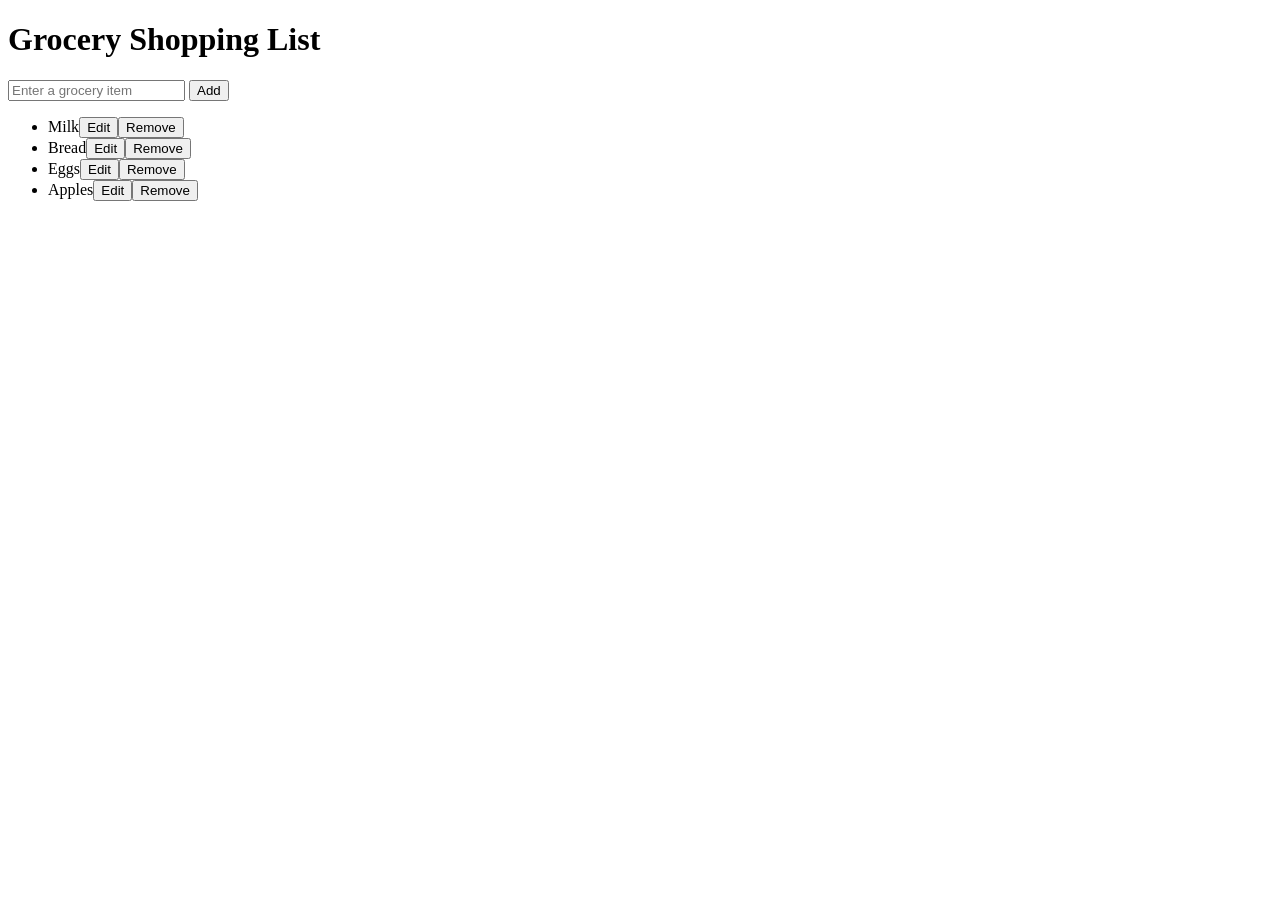
<file: arrays/index.html>
<!DOCTYPE html>

<html lang="en">

  <head>

    <!-- Tell the browser which character encoding the document uses. -->
    <meta charset="UTF-8">

    <!-- Make the page responsive on different screen sizes. -->
    <meta name="viewport" content="width=device-width, initial-scale=1.0">

    <!-- Set the text shown in the browser tab. -->
    <title>Grocery Shopping List </title>

    <!-- Connect the HTML document to our CSS file. -->
    <link rel="stylesheet" href="style.css">

  </head>

  <body>

    <!-- Identify the purpose of the application. -->
    <h1>Grocery Shopping List</h1>

    <!-- Provides a place for the user to enter a grocery item -->
    <input 
      id="groceryInput"
      type="text"
      placeholder="Enter a grocery item"
    >

    <!-- Provide a control for adding the entered item. -->
    <button id="addButton">Add</button>

    <!-- Provide a container where JavaScript will display grocery items -->
    <ul id="groceryList"></ul>

    <script src="script.js"></script>
    
  </body>

</html>
</file>
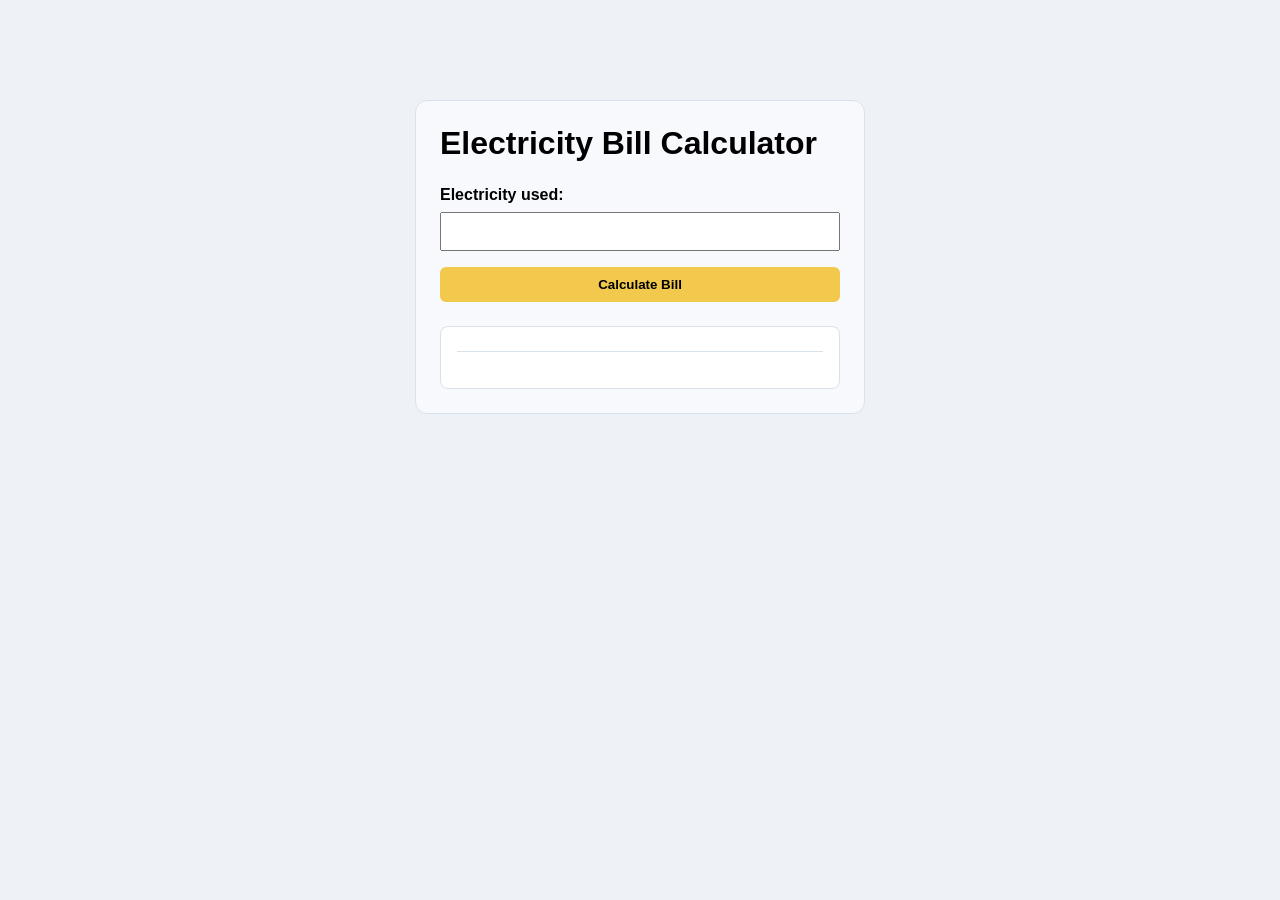
<file: functions/index.html>
<!DOCTYPE html>

<html lang="en">

  <head>

    <meta charset="UTF-8">
    <meta name="viewport" content="width=device-width, initial-scale=1.0">
    
    <title>Electricity Bill Calculator</title>

    <link rel="stylesheet" href="style.css">

  </head>

  <body>

    <main>

      <h1>Electricity Bill Calculator</h1>
      
      <!-- Electricity input -->
      <label for="">Electricity used: </label>

      <input 
        type="number"
        id="electricity"
        min="0"
      >
     
      <!-- Calculation action -->
      <button id="calculateButton">Calculate Bill</button>


      <!-- Results output -->
      <div id="result">

        <p id="electricityResult"></p>

        <p id="tierOneResult"></p>

        <p id="tierTwoResult"></p>

        <p id="tierThreeResult"></p>

        <p id="totalResult"></p>

      </div>

    </main>

    <script src="script.js"></script>

  </body>

</html>
</file>
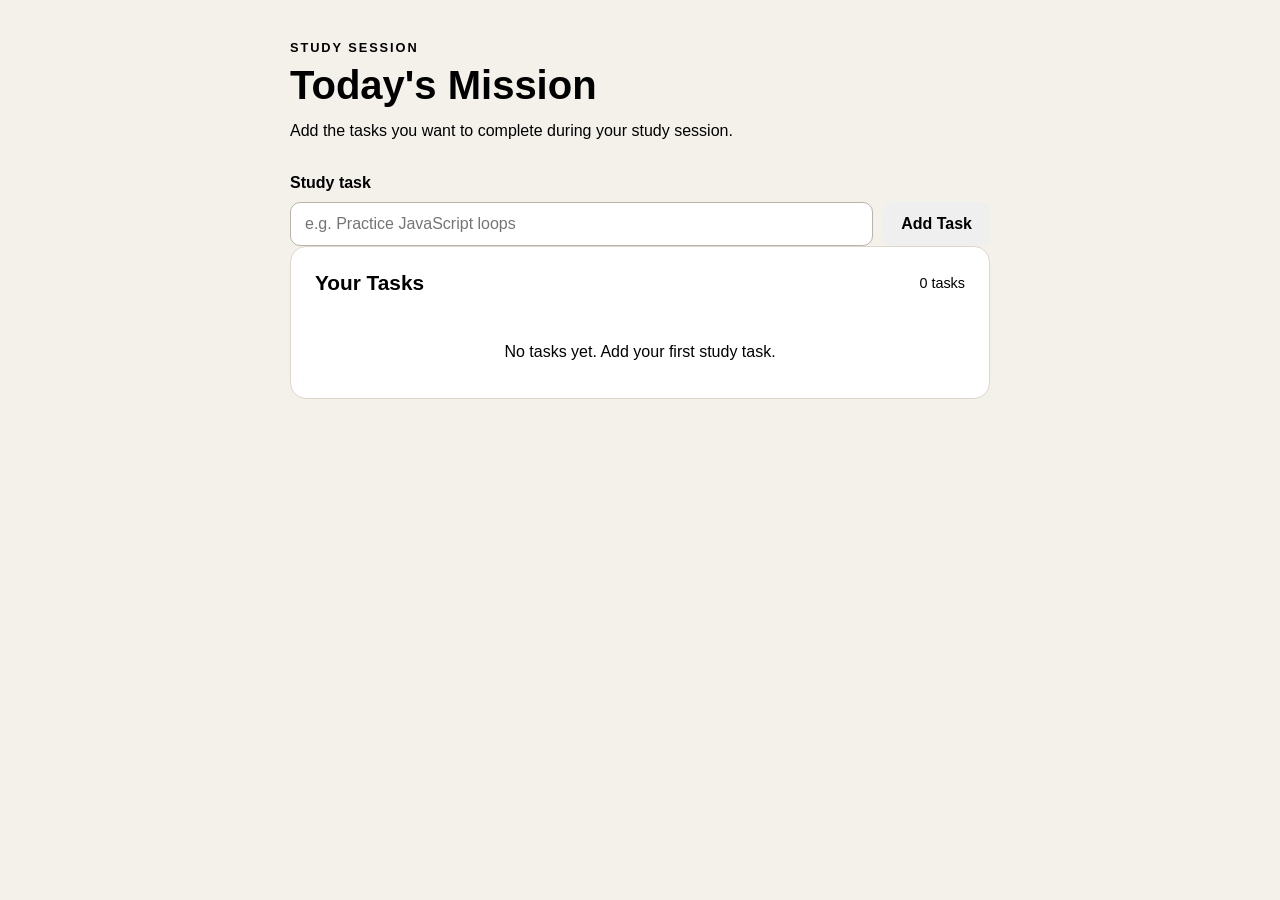
<file: loops/index.html>
<!DOCTYPE html>

<html lang="en">

  <head>

    <meta charset="UTF-8">
    <meta name="viewport" content="width=device-width, initial-scale=1.0">
  
    <title>Study Session Tracker</title>
    
    <link rel="stylesheet" href="style.css">

  </head>

  <body>
    
    <main class="app">

      <header class="app-header">

        <p class="eyebrow">STUDY SESSION</p>

        <h1>Today's Mission</h1>

        <p class="subtitle">
          Add the tasks you want to complete during your study session.
        </p>

      </header>

      <section class="task-input-sction">

        <form id="task-form">
          
          <label for="task-input">Study task</label>

          <div class="input-group">

            <input
              type="text"
              id="task-input"
              placeholder="e.g. Practice JavaScript loops"
              autocomplete="off"
            >

            <button type="submit">Add Task</button>

          </div>

        </form>

      </section>

      <section class="task-section">

        <div class="task-section-header">
          
          <h2>Your Tasks</h2>

          <span id="task-count">0 tasks</span>

        </div>
        
        <ul id="task-list"></ul>

        <p id="empty-message">No tasks yet. Add your first study task.</p>

      </section>

    </main>

    <script src="script.js"></script>
  
  </body>

</html>
</file>
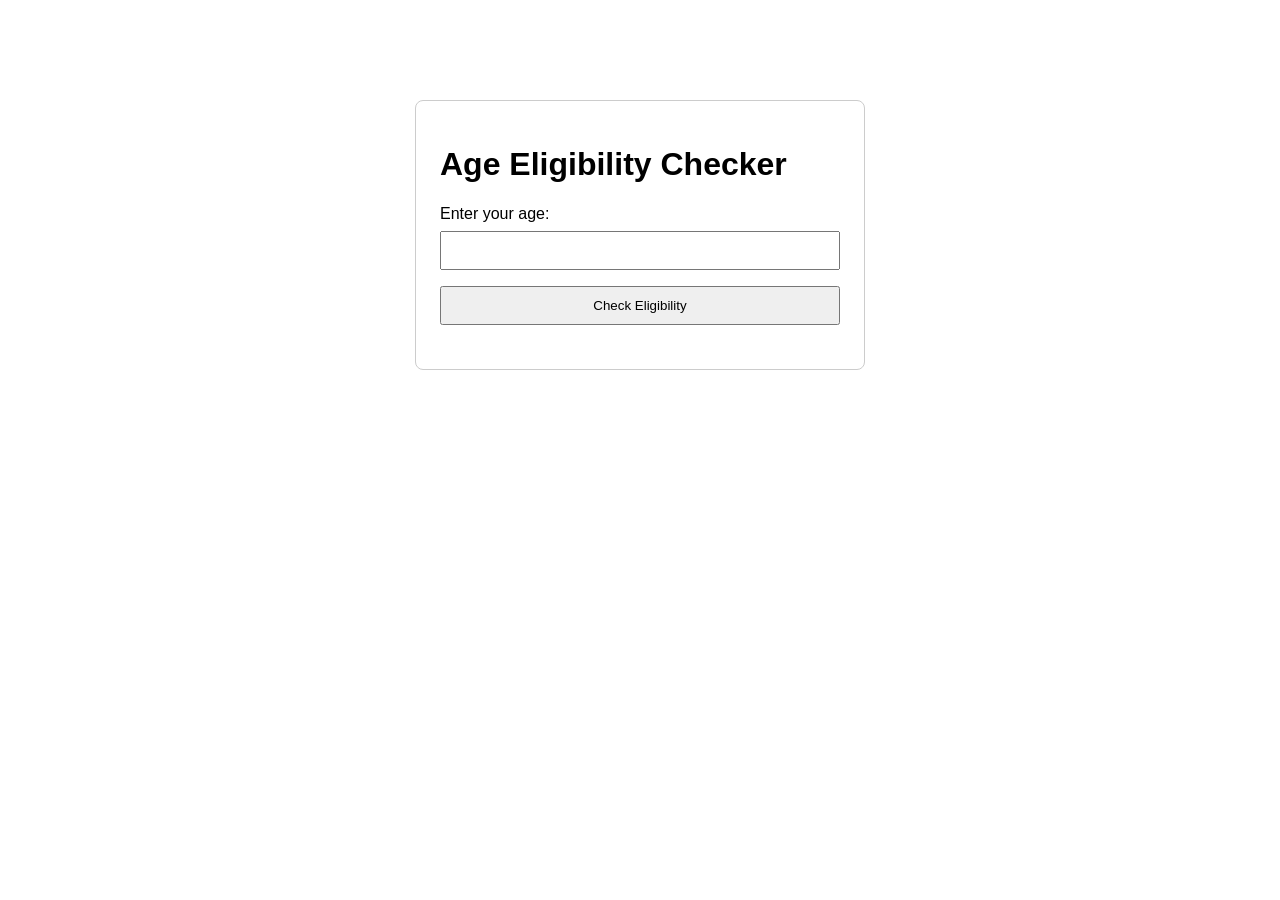
<file: archive/age-eligibility-checker/index.html>
<!DOCTYPE html>

<html lang="en">

  <head>

  <meta charset="UTF-8">
  <meta name="viewport" content="width=device-width, initial-scale=1.0">
  
  <title>Age Eligibility Checker</title>

  <link rel="stylesheet" href="style.css">

  </head>

  <body>

    <main class="container">

      <h1>Age Eligibility Checker</h1>

      <label for="age">Enter your age:</label>

      <!-- INPUT -->
      <input
        type="number"
        id="age"
        min="0"
      >

      <!-- ACTION -->
      <button id="checkButton">Check Eligibility</button>

      <!-- OUTPUT -->
      <p id="result"></p>

    </main>

    <script src="script.js"></script>

  </body>

</html>
</file>
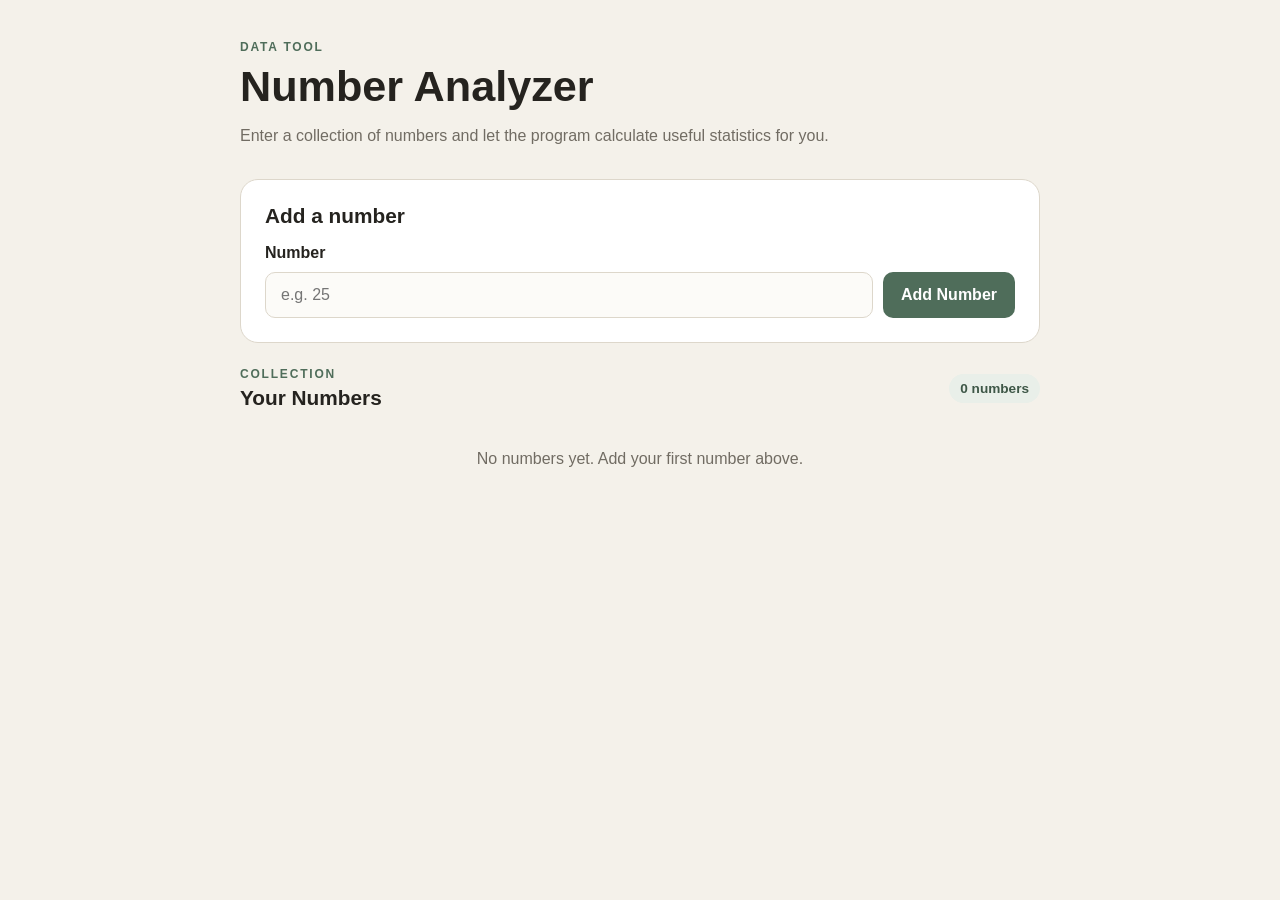
<file: archive/number-analyzer/index.html>
<!DOCTYPE html>

<html lang="en">

  <head>

    <meta charset="UTF-8">
    <meta name="viewport" content="width=device-width, initial-scale=1.0">
  
    <title>Number Analyzer</title>

    <link rel="stylesheet" href="style.css">

  </head>

  <body>

    <main class="app">

      <header class="app-header">

        <p class="eyebrow">DATA TOOL</p>

        <h1>Number Analyzer</h1>

        <p class="intro">
          Enter a collection of numbers and let the program
          calculate useful statistics for you.
        </p>

      </header>

      <section class="input-panel" aria-labelledby="input-heading">

        <h2 id="input-heading">Add a number</h2>

        <form id="number-form">
        
          <label for="number-input">
            Number
          </label>

          <div class="input-group">

            <input 
              type="number"
              id="number-input"
              placeholder="e.g. 25"
              required
            >

            <button type="submit">
              Add Number
            </button>

          </div>

        </form>

      </section>

      <section class="number-panel" aria-labelledby="numbers-heading">

        <div class="section-heading">

          <div>

            <p class="section-label">COLLECTION</p>

            <h2 id="numbers-heading">Your Numbers</h2>

          </div>

          <output id="number-count">
            0 numbers
          </output>

        </div>

        <ol id="number-list"></ol>

        <p id="empty-message">
          No numbers yet. Add your first number above.
        </p>

      </section>

    </main>

    <script src="script.js"></script>

  </body>

</html>
</file>
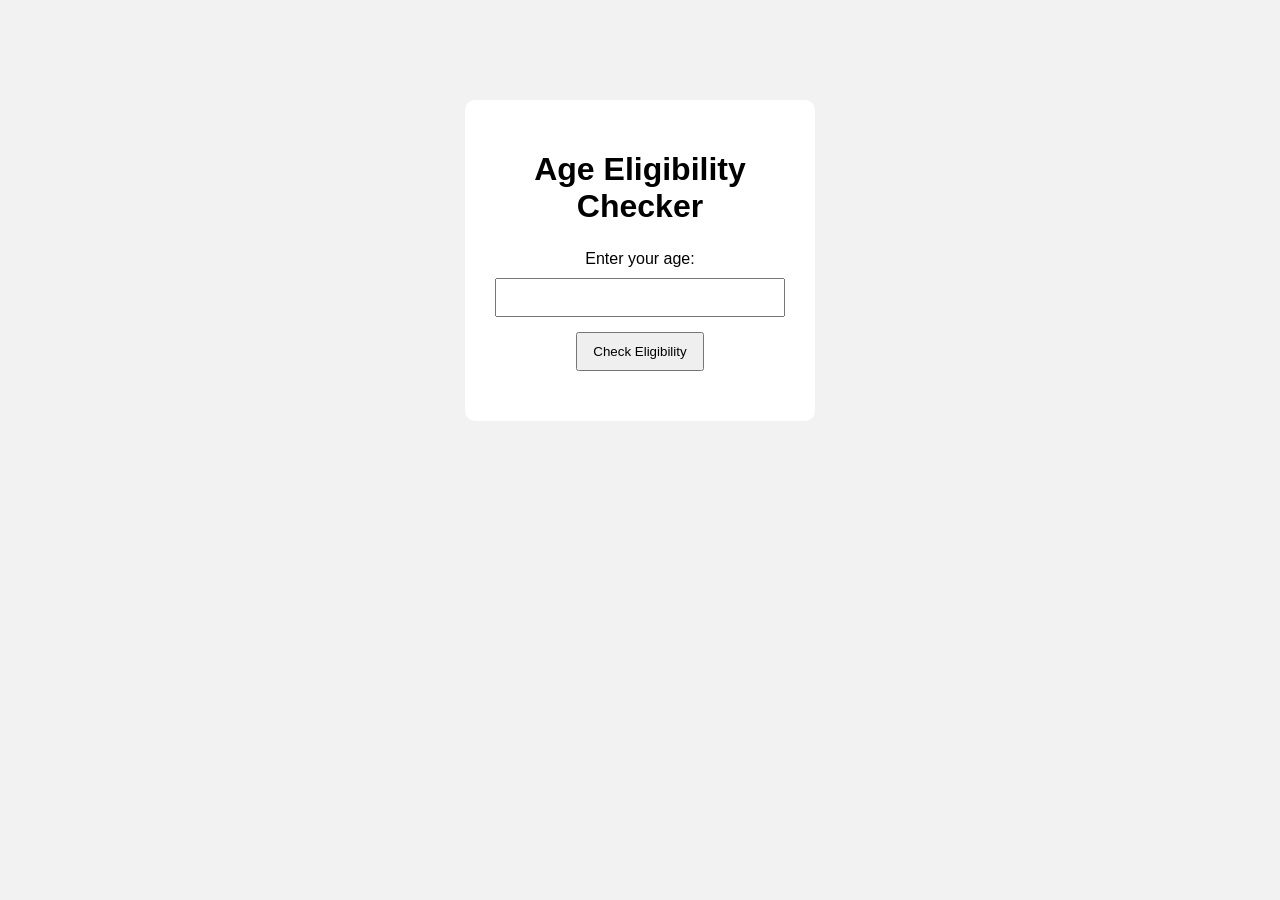
<file: conditionals/01-age-eligibility-checker/index.html>
<!DOCTYPE html>

<html lang="en">

  <head>
    <meta charset="UTF-8">
    <meta name="viewport" content="width=device-width, initial-scale=1.0">
  
    <title>Age Eligibility Checker</title>

    <link rel="stylesheet" href="style.css">
  </head>

  <body>
    
    <main class="container">

      <h1>Age Eligibility Checker</h1>

      <label for="age">Enter your age: </label>

      <input
        type="number"
        id="age"
        min="0"
      >

      <button id="checkButton">Check Eligibility</button>

      <p id="result"></p>

    </main>

    <script src="script.js"></script>
  
  </body>

</html>
</file>
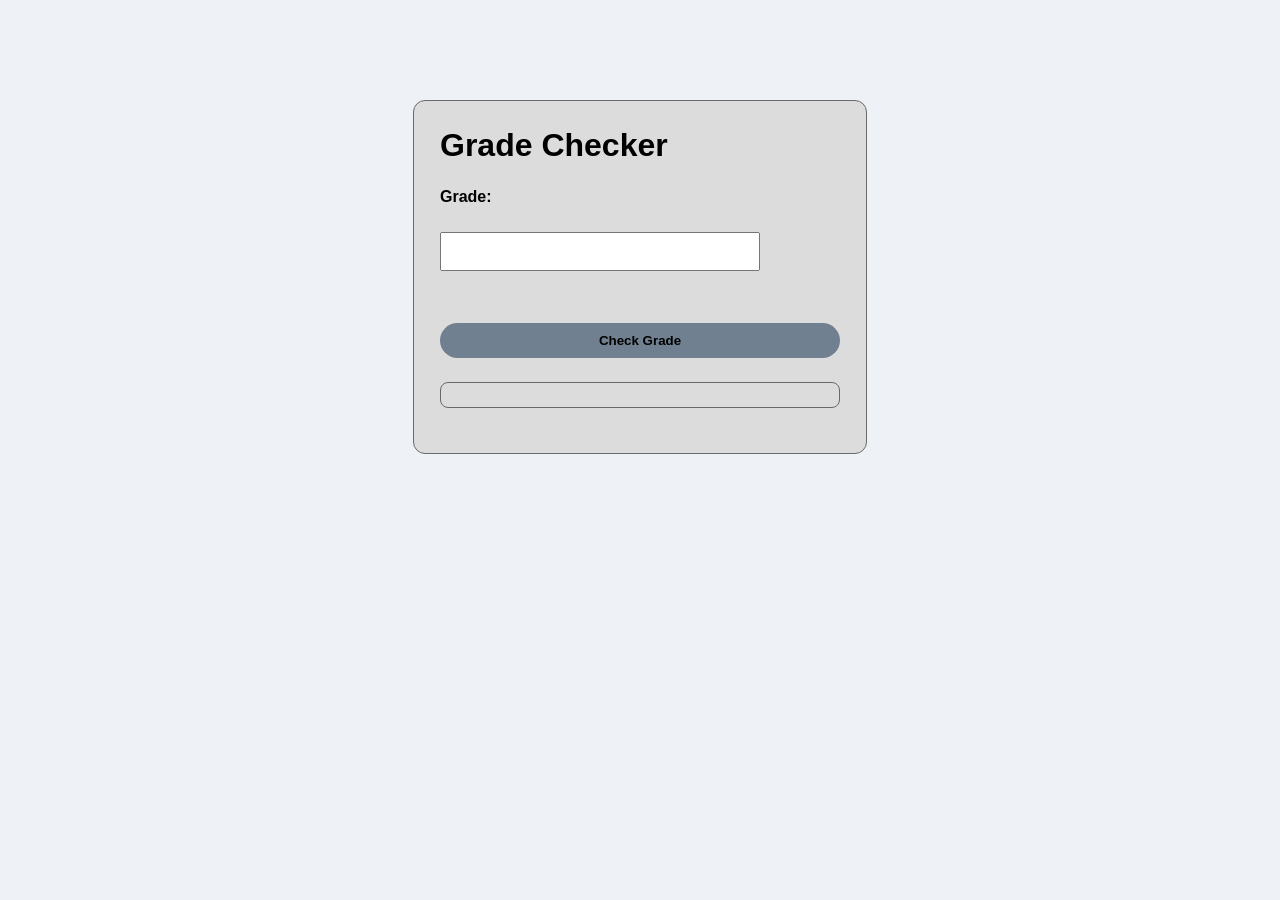
<file: conditionals/02-grade-checker/index.html>
<!DOCTYPE html>

<html lang="en">

  <head>
    <meta charset="UTF-8">
    <meta name="viewport" content="width=device-width, initial-scale=1.0">

    <title>Grade Checker</title>

    <link rel="stylesheet" href="styles.css">

  </head>

  <body>

    <main>
      
      <h1 class="heading">Grade Checker</h1>
    
      <!-- INPUT -->
      <label for="gradeInput">Grade:</label><br><br>
      <input 
        type="number" 
        id="gradeInput"
        min="0" 
        max="100"
      >
      
      <br><br>
      <!-- EVALUATION  -->
      <button id="checkButton">Check Grade</button>
    
      <!-- RESULTS -->
      <p id="gradeResult"></p>

    </main>

    <script src="script.js"></script>
   
  </body>

</html>
</file>
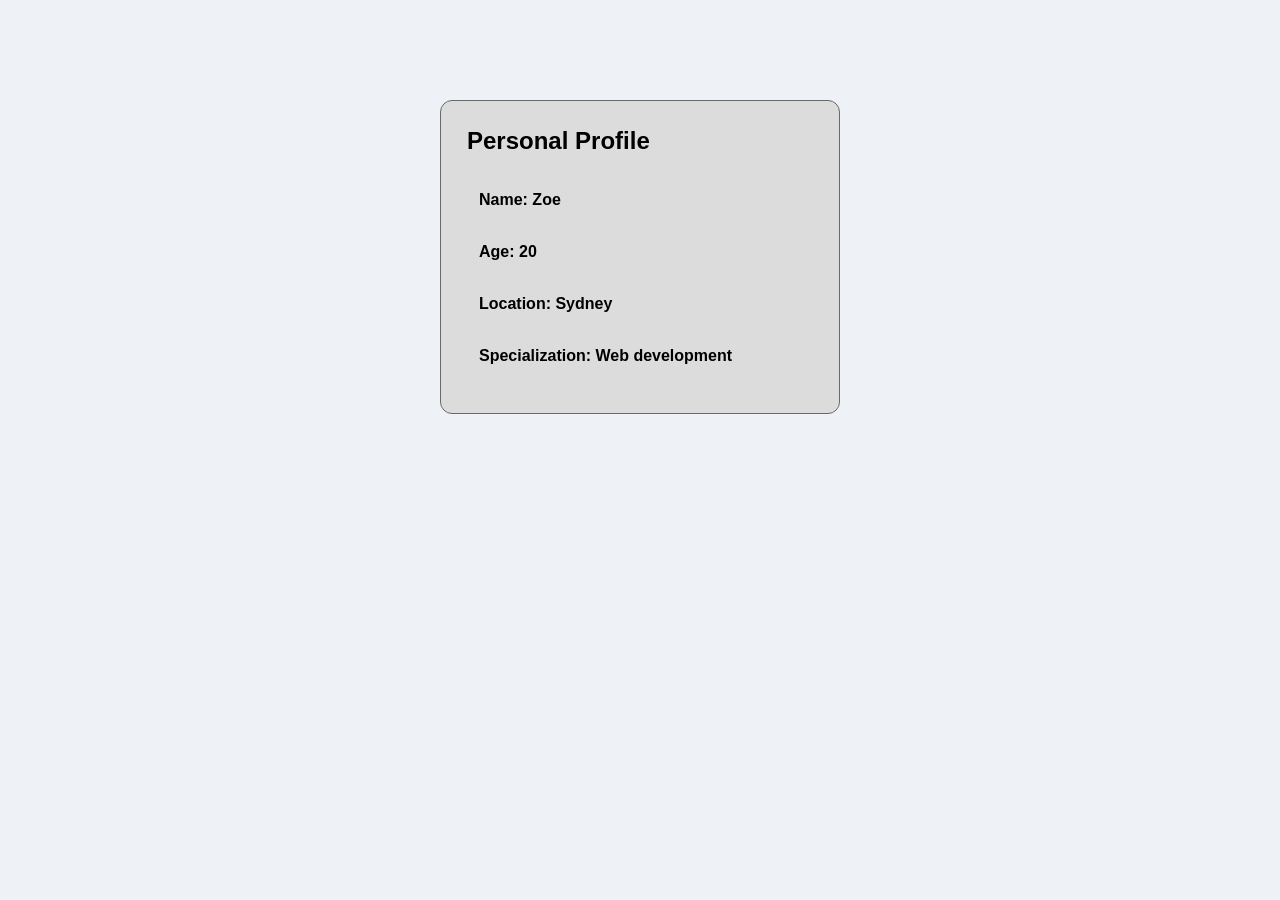
<file: variables/01-profile-card/index.html>
<!DOCTYPE html>

<html lang="en">

  <head>
    <meta charset="UTF-8">
    <meta name="viewport" content="width=device-width, initial-scale=1.0">

    <title>Personal Profile Card</title>

    <link rel="stylesheet" href="style.css">

  </head>

  <body>

    <main>

      <article>
        <h1>Personal Profile</h1>

        <p>Name: <span id="profileName"></span></p>
        <p>Age: <span id="profileAge"></span></p>
        <p>Location: <span id="profileLocation"></span></p>
        <p>Specialization: <span id="profileSpecialization"></span></p>
      </article>

    </main>

    <script src="script.js"></script>
   
  </body>

</html>
</file>
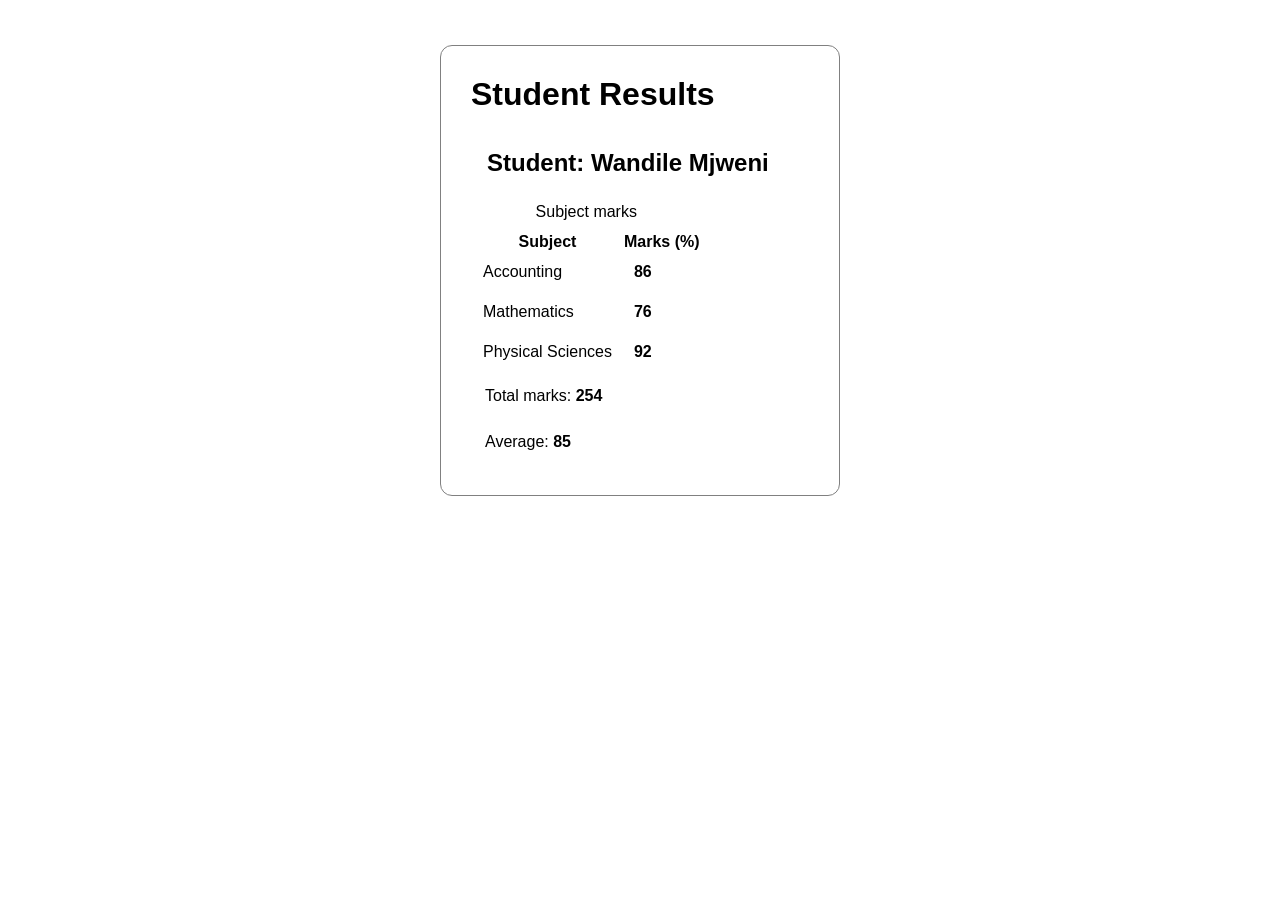
<file: variables/02-student-results/index.html>
<!DOCTYPE html>

<html lang="en">

  <head>
    <meta charset="UTF-8">
    <meta name="viewport" content="width=device-width, initial-scale=1.0">

    <title>Students Results</title>

    <link rel="stylesheet" href="style.css">

  </head>

  <body>

    <h1>Student Results</h1>

    <h2>Student: <span id="student-name"></span></h2>

    <table>

      <caption>Subject marks</caption>

      <thead>
        <tr>
          <th scope="col">Subject</th>
          <th scope="col">Marks (&#x25;)</th>
        </tr>
      </thead>

      <tbody>
        <tr>
          <td>Accounting</td>
          <td><span id="subject-1-marks"></span></td>
        </tr>

        <tr>
          <td>Mathematics</td>
          <td><span id="subject-2-marks"></span></td>
        </tr>

        <tr>
          <td>Physical Sciences</td>
          <td><span id="subject-3-marks"></span></td>
        </tr>        
      </tbody>

    </table>

    <p>Total marks: <span id="total-marks"></span></p>

    <p>Average: <span id="student-average"></span></p>

    <script src="script.js"></script>
   
  </body>

</html>
</file>
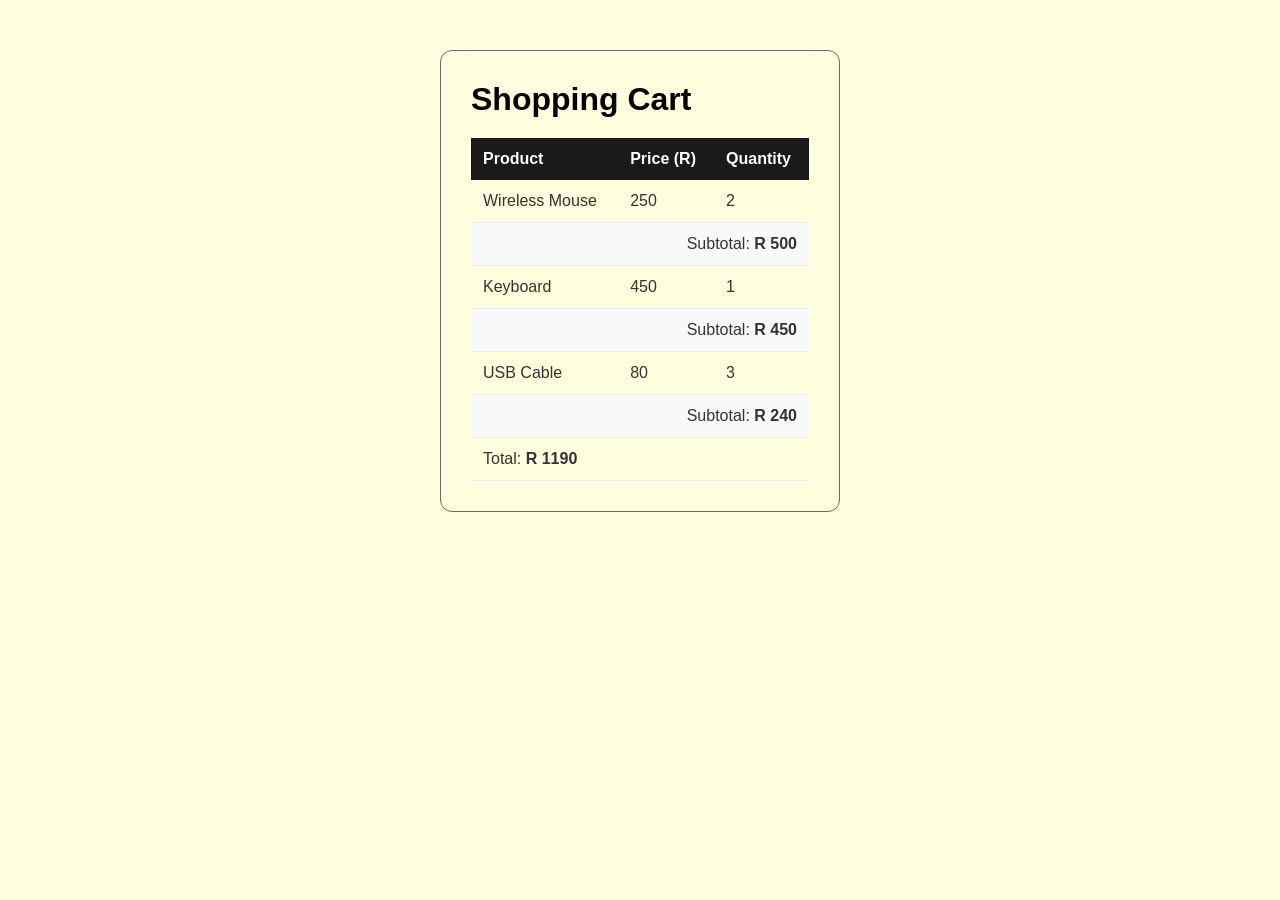
<file: variables/03-shopping-cart-total/index.html>
<!DOCTYPE html>

<html lang="en">

  <head>
    <meta charset="UTF-8">
    <meta name="viewport" content="width=device-width, initial-scale=1.0">

    <title>Shopping Cart</title>

    <link rel="stylesheet" href="style.css">

  </head>

  <body>

    <h1>Shopping Cart</h1>

    <table>

      <thead>
        <tr>
          <th>Product</th>
          <th>Price (R)</th>
          <th>Quantity </th>
        </tr>
      </thead>

      <tbody>

        <tr>
          <td id="product-1-name"></td>
          <td id="product-1-price"></td>
          <td id="product-1-quantity"></td>
        </tr>

        <tr>
          <td class="subtotal" colspan="3">Subtotal: <span id="product-1-subtotal"></span></td>
        </tr>

        <tr>
          <td id="product-2-name"></td>
          <td id="product-2-price"></td>
          <td id="product-2-quantity"></td>
        </tr>

        <tr>
          <td class="subtotal" colspan="3">Subtotal: <span id="product-2-subtotal"></span></td>
        </tr>

        <tr>
          <td id="product-3-name"></td>
          <td id="product-3-price"></td>
          <td id="product-3-quantity"></td>
        </tr>

        <tr>
          <td class="subtotal" colspan="3">Subtotal: <span id="product-3-subtotal"></span>
          </td>
        </tr>      
      
      </tbody>

      <tfoot>
        <tr>
        <td colspan="3"> Total: <span id="cart-total" ></span></td>
        </tr>
      </tfoot>

    </table>

    <script src="script.js"></script>
   
  </body>

</html>
</file>
<file: arrays/style.css>
/* Animate a grocery item when the user tries to add a duplicate. */
.shake {
  animation: shake 0.4s;
}

/* Define the movement used by the shake animation. */
@keyframes shake {
  0% {
    transform: translateX(0);
  }

  25% {
    transform: translateX(-6px);
  }

  50% {
    transform: translateX(6px);
  }

  75% {
    transform: translateX(-6px);
  }

  100% {
    transform: translateX(0);
  }
}
</file>
<file: functions/style.css>
/* Set the basic page appearance. */
body {
  margin: 0;
  font-family: Arial, sans-serif;
  background-color: #eef2f7;
}

/* Center the calculator and give it space. */
main {
  max-width: 400px;
  margin: 100px auto;
  padding: 24px;
  background-color: #f7f9fc;
  border: 1px solid #d9e2ec;
  border-radius: 12px;
}

/* Style the electricity input. */
#electricity {
  display: block;
  width: 100%;
  box-sizing: border-box;
  padding: 10px;
  margin-top: 8px;
  margin-bottom: 16px;
}

/* Highlight the electricity input when it is focused. */
#electricity:focus {
  outline: 2px solid #f2c94c;
  outline-offset: 2px;
}

/* Style the calculate button. */
#calculateButton {
  width: 100%;
  padding: 10px;
  cursor: pointer;
  background-color: #f2c94c;
  border: none;
  border-radius: 6px;
  font-weight: bold;
}

/* Change the button appearance when the pointer hovers over it. */
#calculateButton:hover {
  background-color: #e0b93f;
}

/* Style the calculator heading. */
h1 {
  margin-top: 0;
  margin-bottom: 24px;
}

/* Style the input label. */
label {
  font-weight: bold;
}

/* Style the billing result area. */
#result {
  margin-top: 24px;
  padding: 16px;
  background-color: #ffffff;
  border: 1px solid #d9e2ec;
  border-radius: 8px;
  line-height: 1.6;
}

/* Emphasize the final bill amount. */
#totalResult {
  margin-top: 16px;
  padding-top: 12px;
  border-top: 1px solid #d9e2ec;
  font-size: 1.2rem;
  font-weight: bold;
}

/* Add spacing between billing result lines. */
#result p {
    margin: 8px 0;
}
</file>
<file: loops/style.css>
* {
    box-sizing: border-box;
    margin: 0;
    padding: 0;
}

body {
    font-family: Arial, sans-serif;
    min-height: 100vh;
    padding: 40px 20px;
    background: #f4f1ea;
}

.app {
    width: 100%;
    max-width: 700px;
    margin: 0 auto;
}

.app-header {
    margin-bottom: 30px;
}

.eyebrow {
    font-size: 0.8rem;
    font-weight: bold;
    letter-spacing: 0.15em;
    margin-bottom: 8px;
}

h1 {
    font-size: 2.5rem;
    margin-bottom: 10px;
}

.subtitle {
    max-width: 550px;
    line-height: 1.6;
}

.task-input-section {
    padding: 24px;
    margin-bottom: 25px;
    background: white;
    border: 1px solid #ddd7cb;
    border-radius: 16px;
}

label {
    display: block;
    font-weight: bold;
    margin-bottom: 10px;
}

.input-group {
    display: flex;
    gap: 10px;
}

input {
    flex: 1;
    padding: 12px 14px;
    border: 1px solid #bbb4a8;
    border-radius: 10px;
    font-size: 1rem;
}

input:focus {
    outline: 2px solid #777;
    outline-offset: 2px;
}

button {
    padding: 12px 18px;
    border: none;
    border-radius: 10px;
    font-size: 1rem;
    font-weight: bold;
    cursor: pointer;
}

button:hover {
    opacity: 0.85;
}

.task-section {
    padding: 24px;
    background: white;
    border: 1px solid #ddd7cb;
    border-radius: 16px;
}

.task-section-header {
    display: flex;
    justify-content: space-between;
    align-items: center;
    margin-bottom: 20px;
}

h2 {
    font-size: 1.3rem;
}

#task-count {
    font-size: 0.9rem;
}

#task-list {
    list-style: none;
}

#task-list li {
    padding: 14px 0;
    border-bottom: 1px solid #e5e0d7;
}

#task-list li:last-child {
    border-bottom: none;
}

#empty-message {
    line-height: 1.5;
    text-align: center;
    padding: 25px 0 10px;
}

@media (max-width: 600px) {
    .input-group {
        flex-direction: column;
    }

    button {
        width: 100%;
    }

    h1 {
        font-size: 2rem;
    }
}
</file>
<file: archive/age-eligibility-checker/style.css>
/* Page foundations */
body {
  margin: 0;
  font-family: Arial, sans-serif;
}

.container {
  max-width: 400px;
  margin: 100px auto;
  padding: 24px;
  border: 1px solid #ccc;
  border-radius: 8px;  
}

/* Make the form usable */

/* Style the age input. */
#age {
  display: block;
  width: 100%;
  box-sizing: border-box;
  padding: 10px;
  margin-top: 8px;
  margin-bottom: 16px;
}

/* Style the check button. */
#checkButton {
  width: 100%;
  padding: 10px;
  cursor: pointer;
}

/* Style the result message. */
#result {
    margin-top: 20px;
    font-weight: bold;
}
</file>
<file: archive/number-analyzer/style.css>
* {
  box-sizing: border-box;
  margin: 0;
  padding: 0;
}

:root {
  --page-bg: #f4f1ea;
  --surface: #ffffff;
  --text: #25231f;
  --muted-text: #716c63;
  --border: #ddd7cb;
  --accent: #4f6d5a;
  --accent-dark: #3e5747;
  --soft-accent: #e9efe9;
}

body {
  font-family: Arial, sans-serif;
  min-height: 100vh;
  padding: 40px 20px;
  background: var(--page-bg);
  color: var(--text);
}

.app {
  width: 100%;
  max-width: 800px;
  margin: 0 auto;
}

.app-header {
  margin-bottom: 30px;
}

.eyebrow,
.section-label {
  font-size: 0.75rem;
  font-weight: bold;
  letter-spacing: 0.15em;
  color: var(--accent);
}

.eyebrow {
  margin-bottom: 8px;
}

h1 {
  font-size: 2.7rem;
  margin-bottom: 12px;
}

h2 {
  font-size: 1.3rem;
}

.intro {
  max-width: 600px;
  color: var(--muted-text);
  line-height: 1.6;
}

.input-panel,
.numbers-panel,
.analysis-panel {
  background: var(--surface);
  border: 1px solid var(--border);
  border-radius: 18px;
  padding: 24px;
}

.input-panel {
  margin-bottom: 24px;
}

.input-panel h2 {
  margin-bottom: 16px;
}

label {
  display: block;
  font-weight: bold;
  margin-bottom: 10px;
}

.input-group {
  display: flex;
  gap: 10px;
}

input {
  flex: 1;
  padding: 13px 15px;
  border: 1px solid var(--border);
  border-radius: 10px;
  font-size: 1rem;
  background: #fcfbf8;
}

input:focus {
  outline: 2px solid var(--accent);
  outline-offset: 2px;
}

button {
  padding: 13px 18px;
  border: none;
  border-radius: 10px;
  background: var(--accent);
  color: white;
  font-size: 1rem;
  font-weight: bold;
  cursor: pointer;
}

button:hover {
  background: var(--accent-dark);
}

.numbers-panel {
  margin-bottom: 24px;
}

.section-heading {
  display: flex;
  justify-content: space-between;
  align-items: center;
  gap: 20px;
  margin-bottom: 20px;
}

.section-label {
  margin-bottom: 5px;
}

#number-count {
  padding: 7px 11px;
  border-radius: 999px;
  background: var(--soft-accent);
  color: var(--accent-dark);
  font-size: 0.85rem;
  font-weight: bold;
  white-space: nowrap;
}

#number-list {
  padding-left: 25px;
}

#number-list li {
  padding: 10px 0;
  border-bottom: 1px solid var(--border);
}

#number-list li:last-child {
  border-bottom: none;
}

#empty-message {
  padding: 20px 0 5px;
  color: var(--muted-text);
  text-align: center;
}

.stats-grid {
  display: grid;
  grid-template-columns: repeat(3, 1fr);
  gap: 14px;
}

.stat-card {
  padding: 20px;
  border: 1px solid var(--border);
  border-radius: 14px;
  background: #fcfbf8;
}

.stat-label {
  margin-bottom: 10px;
  color: var(--muted-text);
  font-size: 0.85rem;
  font-weight: bold;
}

.stat-card output {
    font-size: 1.7rem;
    font-weight: bold;
}

@media (max-width: 650px) {
    .stats-grid {
      grid-template-columns: repeat(2, 1fr);
    }

    .input-group {
      flex-direction: column;
    }

    button {
      width: 100%;
    }
}

@media (max-width: 450px) {
    body {
      padding: 25px 15px;
    }

    .input-panel,
    .numbers-panel,
    .analysis-panel {
      padding: 18px;
    }

    .section-heading {
      align-items: flex-start;
      flex-direction: column;
    }

    .stats-grid {
      grid-template-columns: 1fr;
    }

    h1 {
      font-size: 2.2rem;
    }
}
</file>
<file: conditionals/01-age-eligibility-checker/style.css>
* {
  box-sizing: border-box ;
}

body {
  margin: 0;
  font-family: Arial, sans-serif;
  background: #f2f2f2;
}

.container {
  width: 350px;
  margin: 100px auto;
  padding: 30px;
  background: white;
  border-radius: 10px;
  text-align:center;
}

h1 {
  margin-bottom: 25px;
}

label {
  display: block;
  margin-bottom: 10px;
}

input {
  width: 100%;
  padding: 10px;
  margin-bottom: 15px;
}

button {
  padding: 10px 15px;
  cursor: pointer;
}

#result {
  margin-top: 20px;
  font-weight: bold;
}
</file>
<file: conditionals/02-grade-checker/styles.css>
body {
  margin: 0;
  font-family: Arial, Helvetica, sans-serif;
  background-color: #eef2f7;
}

main {
  max-width: 400px;
  margin: 100px auto;
  padding: 26px;
  background-color: gainsboro;
  border: 1px solid dimgray;
  border-radius: 12px;
}

h1 {
  margin-top: 0;
  margin-bottom: 24px;
}

label {
  font-weight: bold;
}

#gradeInput{
  display: block;
  width: 80%;
  box-sizing: border-box;
  padding: 10px;
  margin-top: 8px;
  margin-bottom: 16px;
  
}

#gradeInput:focus{
  outline: 2px solid #696969 ;
  outline-offset: 2px;
}

#checkButton {
  width: 100%;
  padding: 10px;
  cursor: pointer;
  border-radius: 2em;
  background-color: #708090 ;
  border: none;
  font-weight: bold;
  transition: 0.3s ease;
}

#checkButton:hover{
  transform: scale(1.05);
}

#gradeResult {
  text-align: center;
  padding: 12px;
  font-weight: bold;
  margin-top: 24px;
  font-size: 1.2rem;
  border: 1px solid dimgray;
  border-radius: 8px;
}
</file>
<file: variables/01-profile-card/style.css>
* {
  box-sizing: border-box;
  margin: 0;
  padding: 0;
}

body {
  font-family: Arial, Helvetica, sans-serif;
  background-color: #eef2f7;
}

main {
  max-width: 400px;
  margin: 100px auto;
  padding: 26px;
  background-color: gainsboro;
  border: 1px solid dimgray;
  border-radius: 12px;
}

h1 {
  margin-top: 0;
  margin-bottom: 24px;
}

p {
  padding: 12px;
  margin-bottom: 10px;
  font-weight: bold;
  font-size: 1.0rem;
}
</file>
<file: variables/02-student-results/style.css>
* {
  box-sizing: border-box;
  margin: 0;
  padding: 0;
}

body {
  font-family: Arial, Helvetica, sans-serif;
  max-width: 400px;
  margin: 45px auto;
  padding: 30px;
  border: 1px solid gray;
  border-radius: 12px;
}

h1 {
  padding-bottom: 20px;
}

caption {
  padding: 10px;
}

h2 {
  padding: 16px;
}

td {
  padding: 10px;
}

p {
  padding: 14px;
}

span {
  font-weight: bold;
}
</file>
<file: variables/03-shopping-cart-total/style.css>
* {
  box-sizing: border-box;
  margin: 0;
  padding: 0;
}

body {
  font-family: Arial, Helvetica, sans-serif;
  background-color: lightyellow;
  max-width: 400px;
  margin: 50px auto;
  padding: 30px;
  border: 1px solid #696969;
  border-radius: 12px;
}

h1 {
  padding-bottom: 20px;
}

table {
  /* border: 1px solid black; */
  width: 100%;
  border-collapse: collapse;

  /* padding: 10px;
  color: black;
  font-size: 16px; */
}

th {
  background-color: #1a1a1a;
  color: white;
  font-weight: 600;
  padding: 12px;
  text-align: left;
} 

td {
  padding: 12px;
  color: #333333;
  border-bottom: 1px solid #e9ecef;
}

tr:nth-child(even) td {
  background-color: #f8f9fa;
}

.subtotal {
  text-align: right;
}

span {
  font-weight: bold;
}

#cart-total {
  font-weight: 900;
  font-size: 16px;
}
</file>
